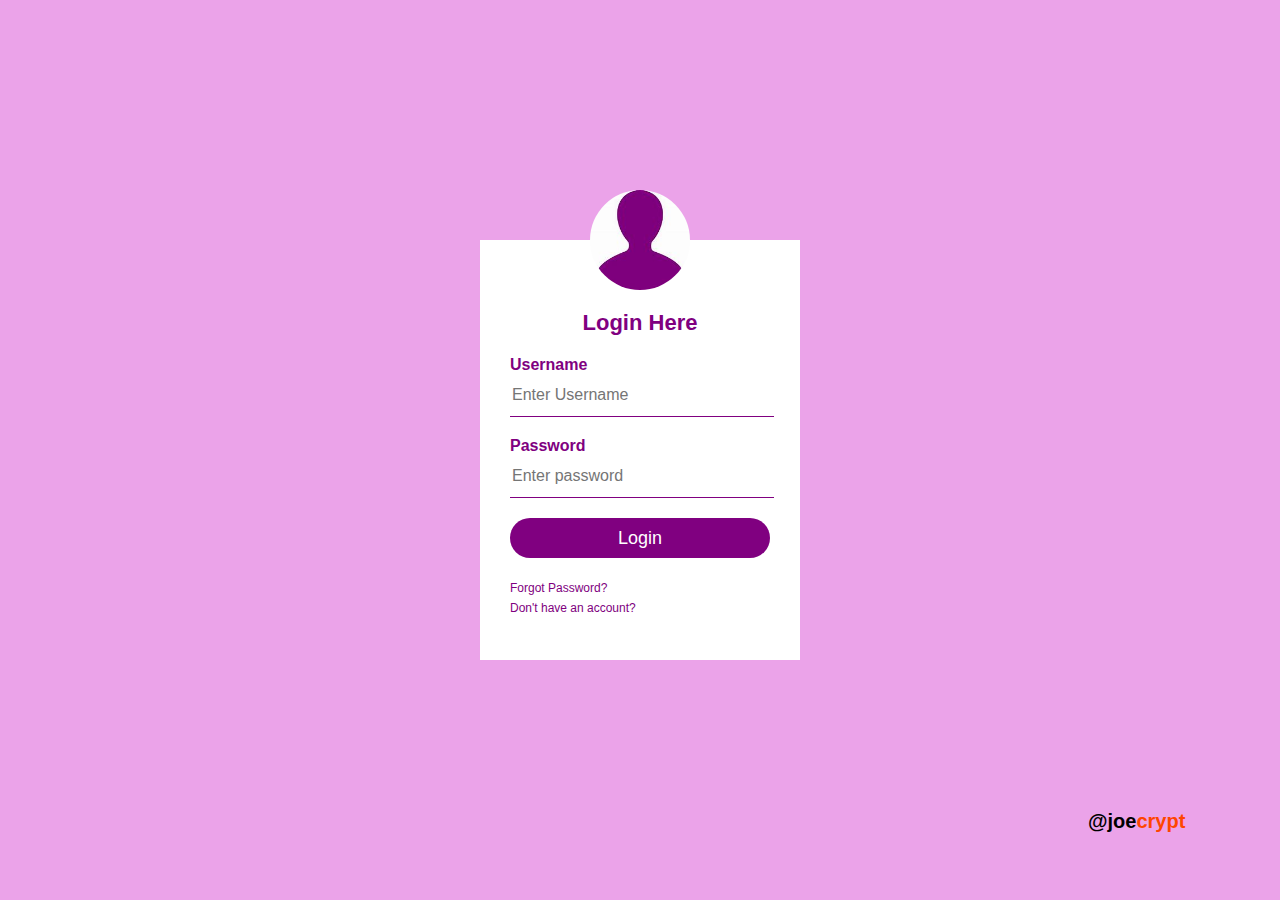
<file: frontend/index.html>
<!DOCTYPE html>
<html>

<head>
    <meta charset="utf-8">
    <meta name="viewport" content="width=device-width, initial-scale=1.0">
    <title>Log In</title>
    <link rel="stylesheet" href="log-in.css">
</head>

<body>
    <div class="loginbox">
        <img src="login.jpg" alt="login icon" class="pancakes" />
        <h1>Login Here</h1>
        <form id="login">
            <p>Username</p>
            <input type="text" name="username" placeholder="Enter Username" id="logUsername">
            <p>Password</p>
            <input type="password" name="password" placeholder="Enter password" required="required" maxlength="8">
            <input type="submit" name="login" value="Login">
            <a href="/frontend/forgot.html">Forgot Password?</a> <br>
            <a href="/frontend/signUp.html">Don't have an account?</a>
        </form>
    </div>

    <span id="logo">@joe<span id="logo-col">crypt</span> </span>
    <script>
        let login = document.getElementById('login');

        const handleLogin = (e) => {
            e.preventDefault();
            const formData = new FormData(e.target);
            let username = formData.get('username');
            let password = formData.get('password')
            alert(`${username} ${password}`)
        }

        login.addEventListener('submit', (e) => {
            handleLogin(e);
        })
    </script>
</body>

</html>
</file>
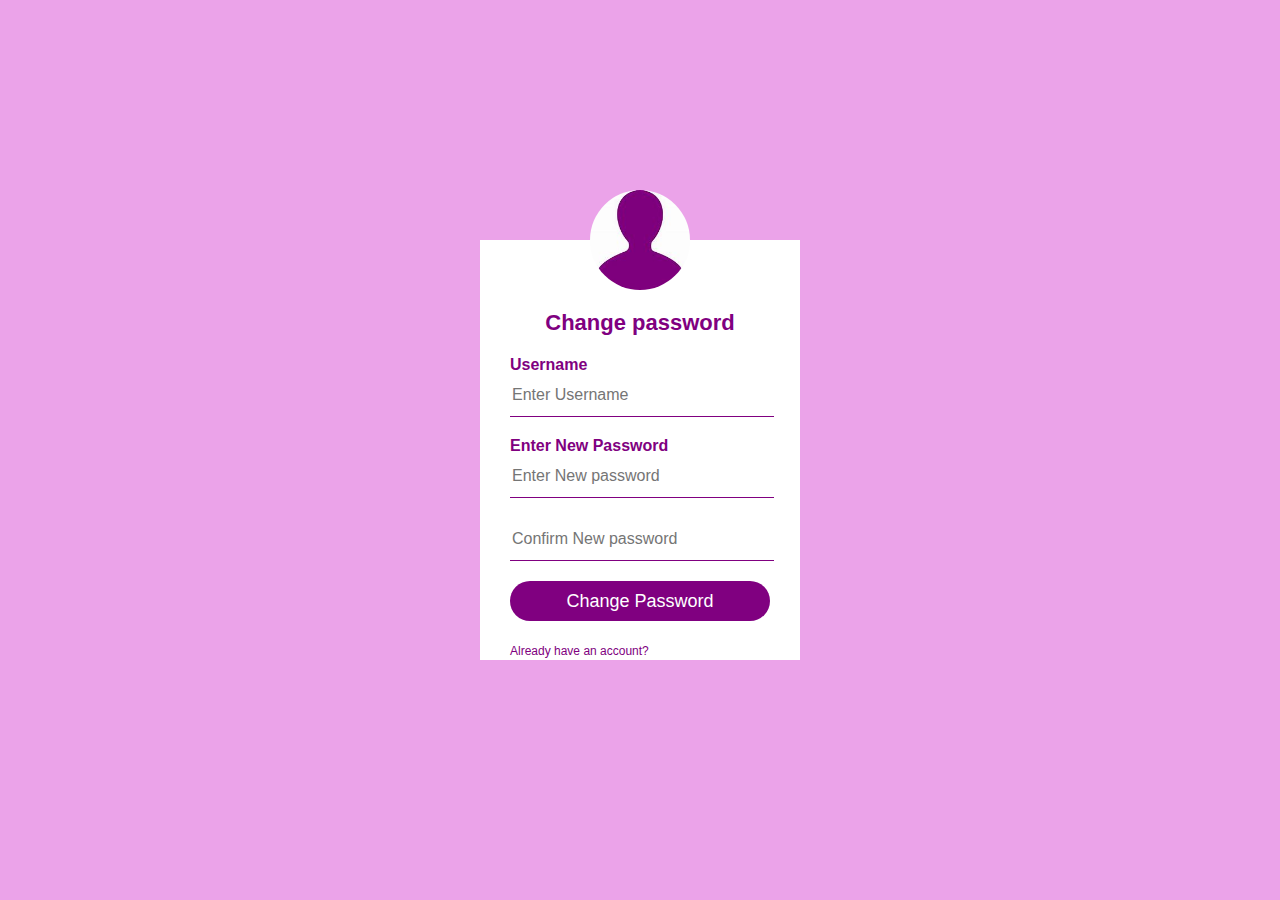
<file: frontend/forgot.html>
<!DOCTYPE html>
<html lang="en">

<head>
    <meta charset="UTF-8">
    <meta name="viewport" content="width=device-width, initial-scale=1.0">
    <title>sign up</title>
    <link rel="stylesheet" href="log-in.css">
</head>

<body>
    <div class="loginbox">
        <img src="login.jpg" alt="login icon" class="pancakes" />
        <h1>Change password</h1>
        <form id="forgot">
            <p>Username</p>
            <input type="text" name="username" placeholder="Enter Username">
            <p>Enter New Password</p>
            <input type="password" name="password" placeholder="Enter New password" required="required" maxlength="8">
            <input type="password" name="confirm" placeholder="Confirm New password" required="required" maxlength="8">
            <input type="submit" name="forgot" value="Change Password">
            <a href="/frontend/index.html">Already have an account?</a>
        </form>
    </div>
    <script>
        let forgot = document.getElementById('forgot');

        const handleForgot = (e) => {
            e.preventDefault();
            const formData = new FormData(e.target);
            let newPassword = formData.get('password');
            let conPassword = formData.get('confirm');

            if (newPassword && conPassword) {
                for (let i = 0; i < newPassword.length; i++) {
                    if (newPassword[i] !== conPassword[i]) {
                        console.log('not the same');
                        return;
                    }
                }
                console.log('same');
            } else {
                console.log('Passwords cannot be empty');
            }
        }

        forgot.addEventListener('submit', (e) => {
            handleForgot(e);
        })
    </script>
</body>

</html>
</file>
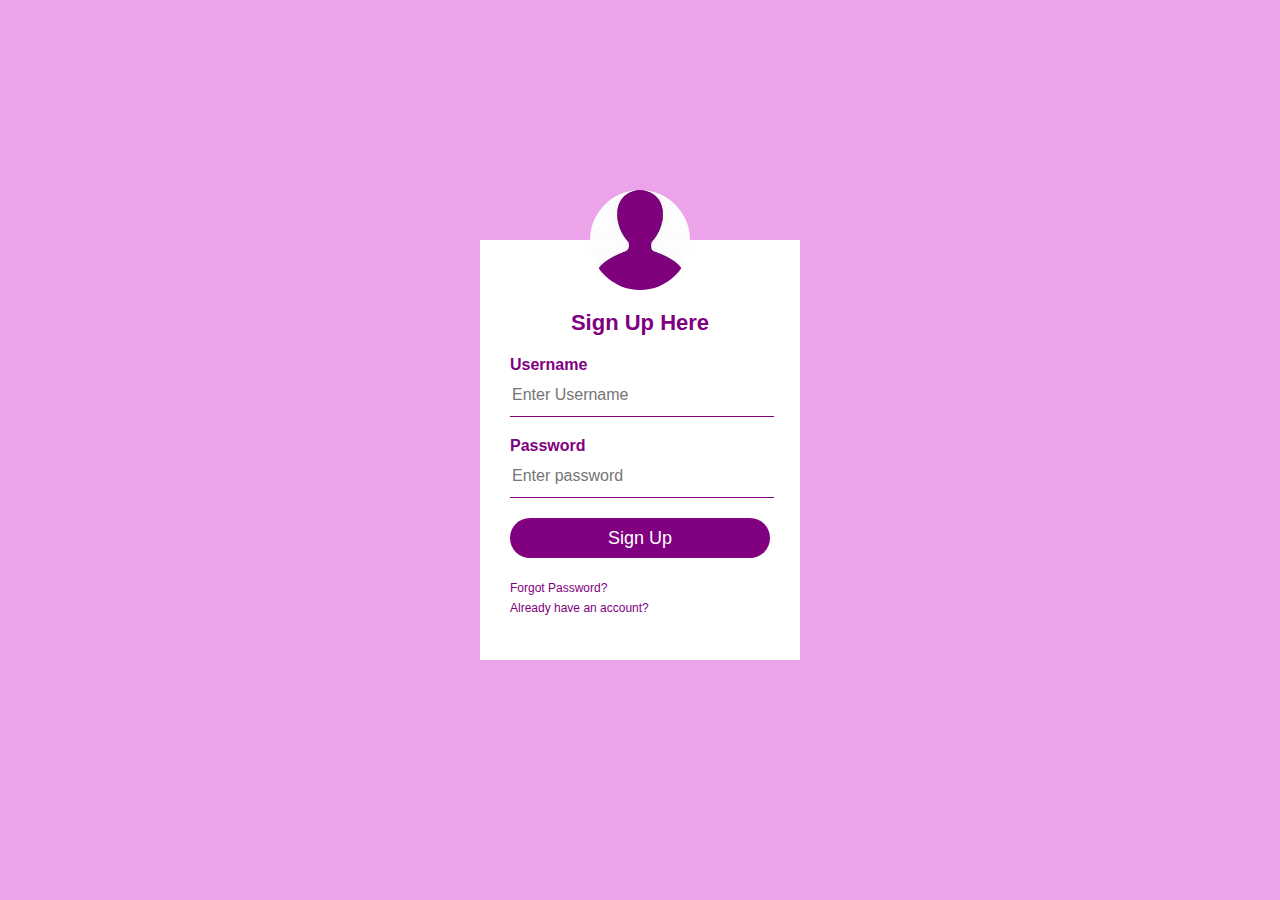
<file: frontend/signUp.html>
<!DOCTYPE html>
<html lang="en">

<head>
    <meta charset="UTF-8">
    <meta name="viewport" content="width=device-width, initial-scale=1.0">
    <title>sign up</title>
    <link rel="stylesheet" href="log-in.css">
</head>

<body>
    <div class="loginbox">
        <img src="login.jpg" alt="login icon" class="pancakes" />
        <h1 id="sign">Sign Up Here</h1>
        <form id="signUp">
            <p>Username</p>
            <input type="text" name="username" placeholder="Enter Username">
            <p>Password</p>
            <input type="password" name="password" placeholder="Enter password" required="required" maxlength="8">
            <input type="submit" name="login" value="Sign Up">
            <a href="/frontend/forgot.html">Forgot Password?</a> <br>
            <a href="/frontend/index.html">Already have an account?</a>
        </form>
    </div>
    <script>
        let signup = document.getElementById('signUp');
        sign.addEventListener('click', () => {
            alert('hey')
        })
        const handleSignup = (e) => {
            e.preventDefault();
            const formData = new FormData(e.target);
            let username = formData.get('username');
            let password = formData.get('password')
            alert(`${username} ${password}`)
        }

        signup.addEventListener('submit', (e) => {
            handleSignup(e);
        })
    </script>
</body>

</html>
</file>
<file: frontend/log-in.css>
body{
    margin: 0;
    padding: 0; 
    background-color: #eba3e9;
    background-size: cover;
    background-position: ce;
    font-family: sans-serif;
}
.loginbox{
    width: 320px;
    height: 420px;
    background: #fff;
    color: purple;
    top: 50%;
    left: 50%;
    position: absolute;
    transform: translate(-50%,-50%);
    box-sizing: border-box;
    padding: 70px 30px;
}
.pancakes{
    width: 100px;
    height: 100px;
    border-radius: 50%;
    position: absolute;
    top: -50px;
    left: calc(50% - 50px);    
}
h1{
    margin: 0;
    padding: 0 0 20px;
    text-align: center;
    font-size: 22px
}
.loginbox p{
    margin: 0;
    padding: 0;
    font-weight: bold;
}
.loginbox input{
    width: 100%;
    margin-bottom: 20px;
}
.loginbox input[type="text"], input[type="password"] {
    border: none;
    border-bottom: 1px solid purple;
    background: transparent;
    outline: none;
    height: 40px;
    color: #000;
    font-size: 16px;
}
.loginbox input[type="submit"] {
    border: none;
    outline: none;
    height: 40px;
    background: purple;
    color: #fff;
    font-size: 18px;
    border-radius: 20px;
}
.loginbox input[type="submit"]:hover {
    cursor: pointer;
    background: #eba3e9;
    color: #000;
}
.loginbox a{
    text-decoration: none;
    font-size: 12px;
    line-height: 20px;
    color: purple;
}
.loginbox a:hover {
    color: #eba3e9;
}


#logo{
    position: absolute;
    top: 90%;
    left: 85%;
    margin-right: 50px;
    font-weight: bolder;
    font-size: 20px;
}

#logo-col{
    color: orangered;
}

@media (max-width: 750px) {
    .loginbox{
    width: 250px;
    height: 420px;
    top: 50%;
    left: 50%;
    position: absolute;
    transform: translate(-50%,-50%);
    }

    #logo{
        font-size: 15px;
        top: 90%;
        left: 75%;
    }
}
</file>
